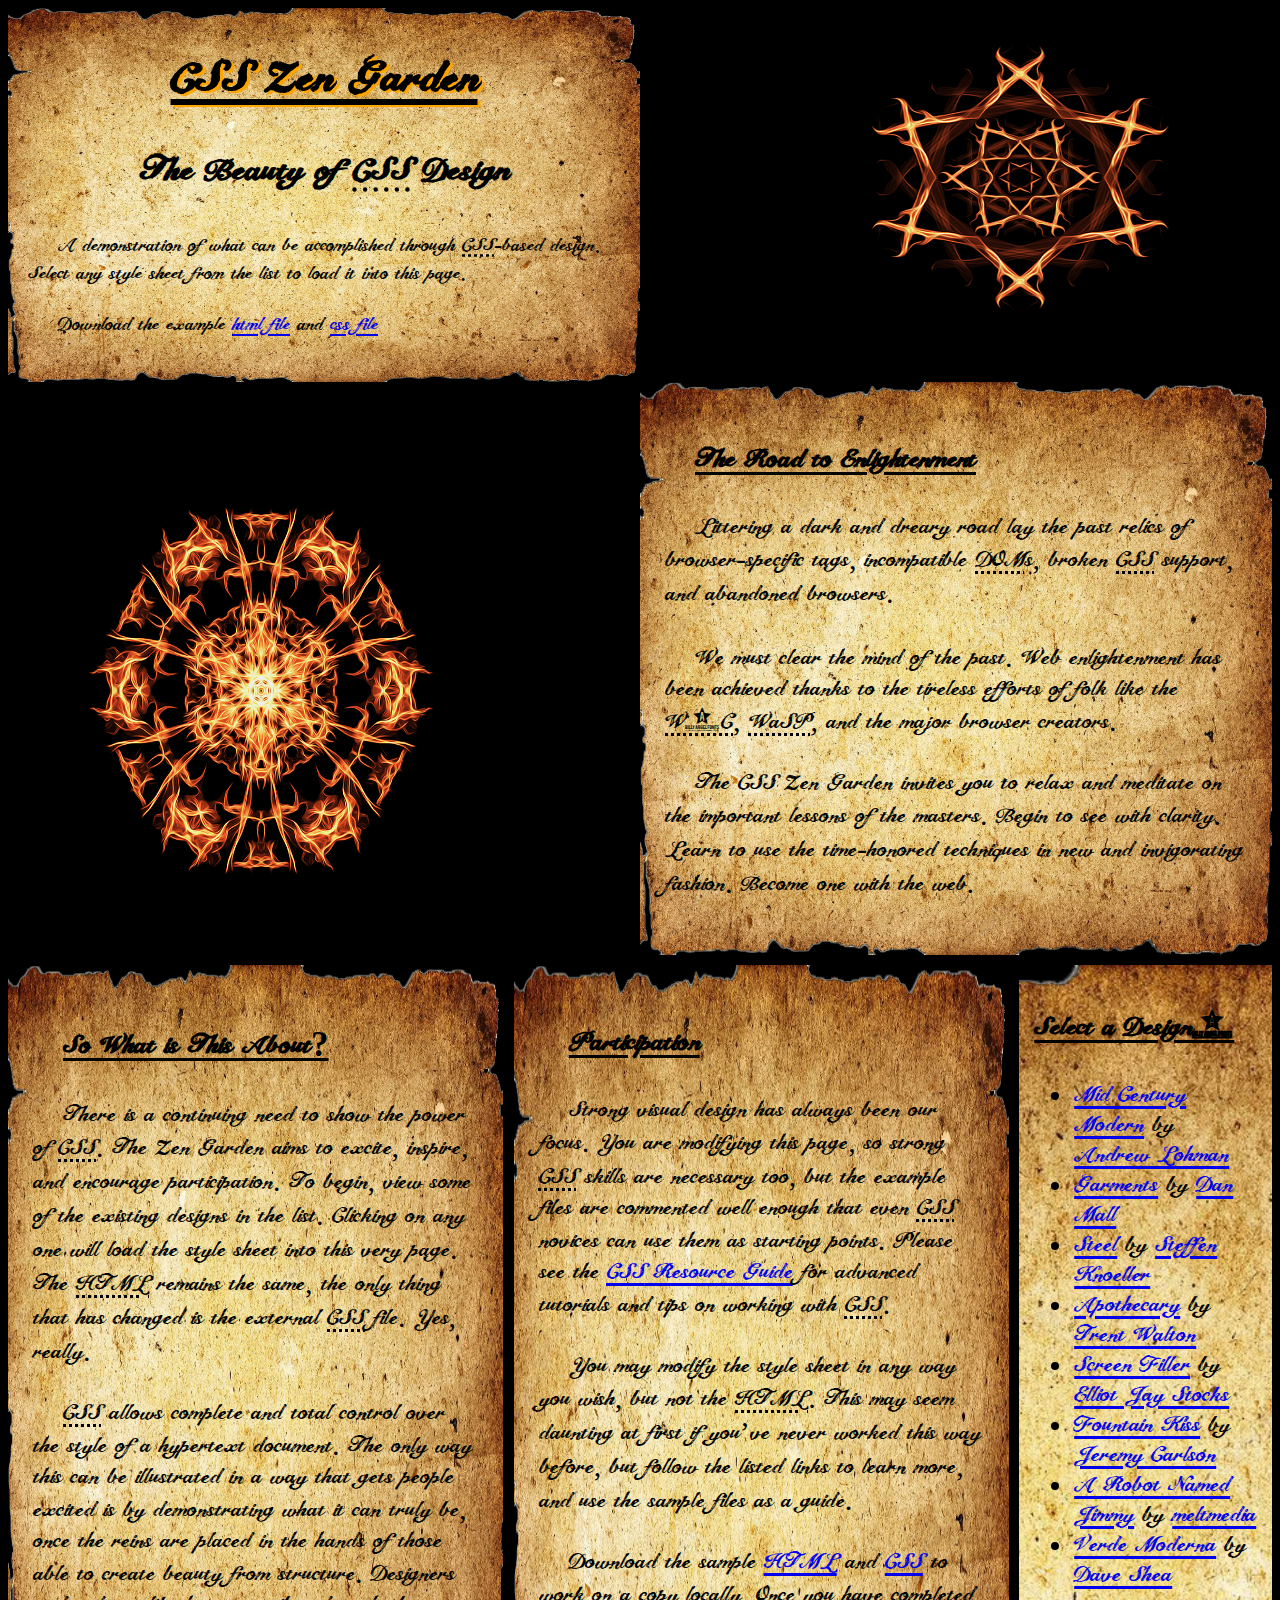
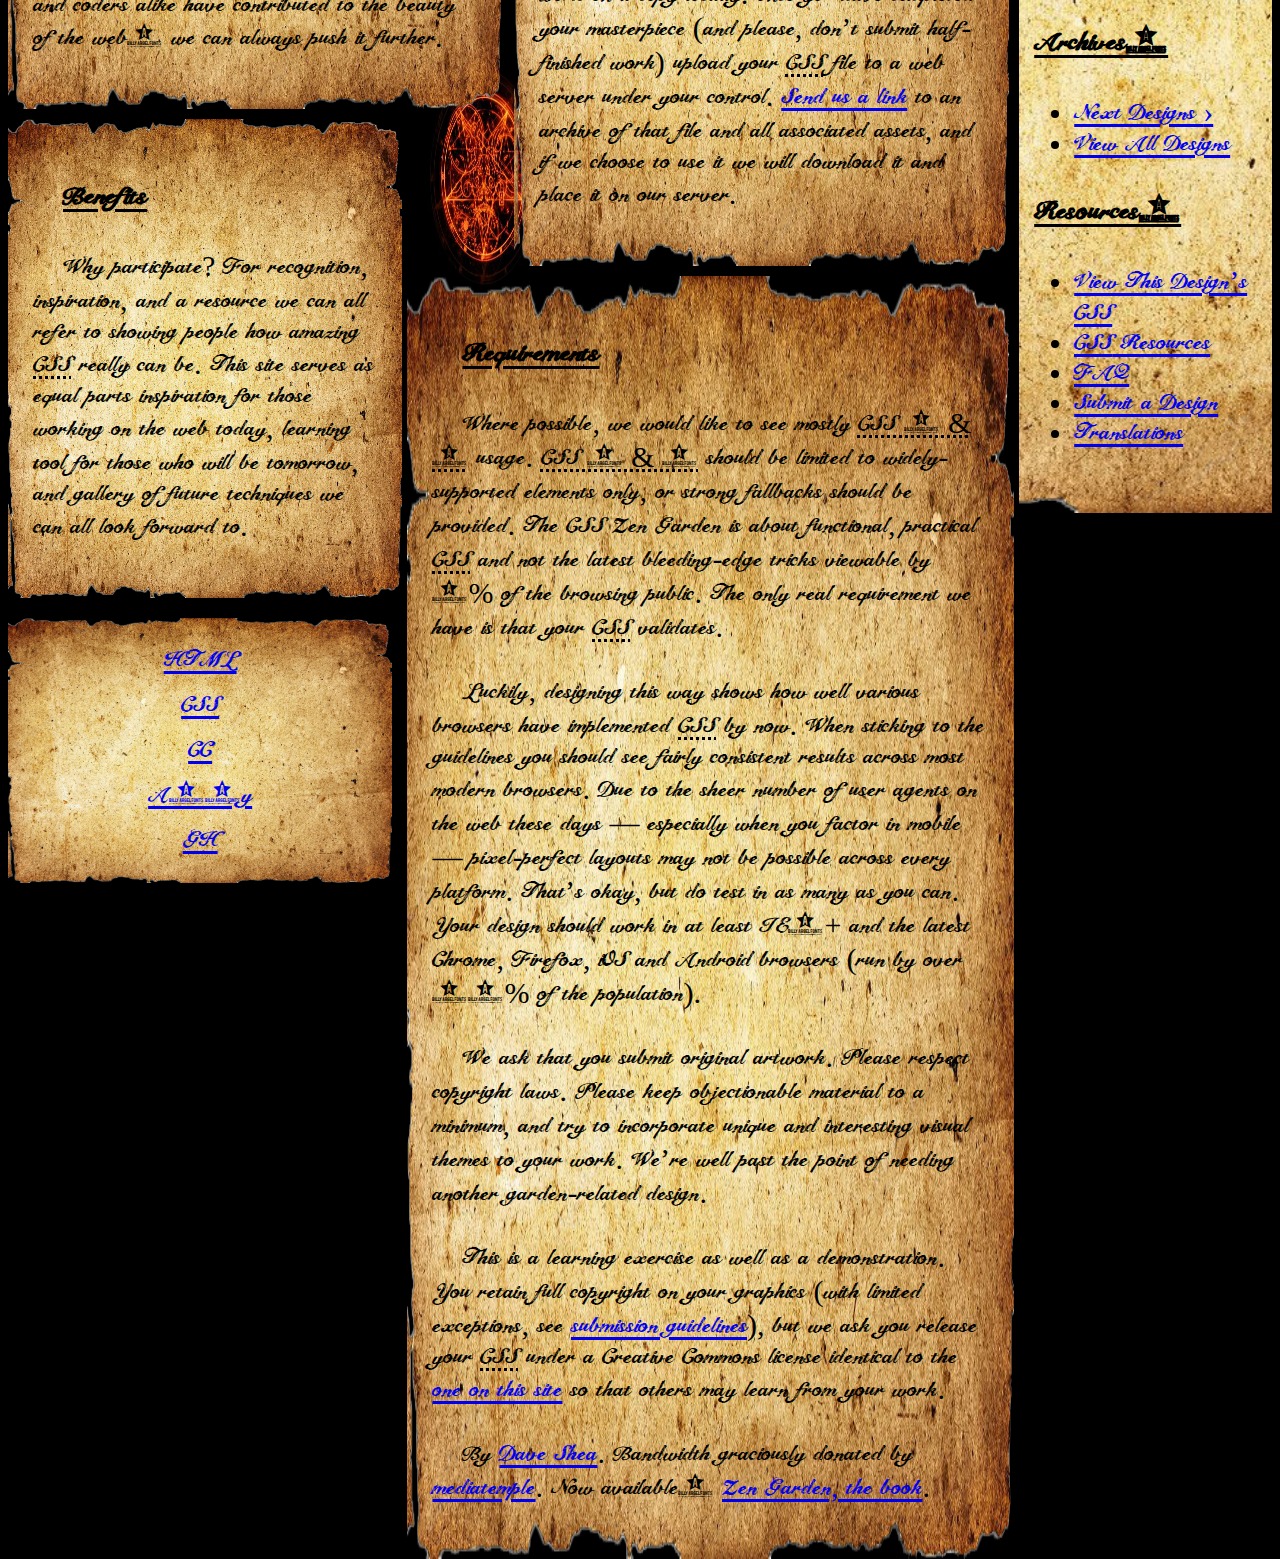
<file: lab01/index.html>
<!DOCTYPE html>
<html lang="en">
<head>
	<meta charset="utf-8">
	<title>CSS Zen Garden: The Beauty of CSS Design</title>

	<link rel="stylesheet" media="screen" href="style.css?v=8may2013">
	<link rel="alternate" type="application/rss+xml" title="RSS" href="http://www.csszengarden.com/zengarden.xml">

	<meta name="viewport" content="width=device-width, initial-scale=1.0">
	<meta name="author" content="Dave Shea">
	<meta name="description" content="A demonstration of what can be accomplished visually through CSS-based design.">
	<meta name="robots" content="all">


	<!--[if lt IE 9]>
	<script src="script/html5shiv.js"></script>
	<![endif]-->
</head>

<!--



	View source is a feature, not a bug. Thanks for your curiosity and
	interest in participating!

	Here are the submission guidelines for the new and improved csszengarden.com:

	- CSS3? Of course! Prefix for ALL browsers where necessary.
	- go responsive; test your layout at multiple screen sizes.
	- your browser testing baseline: IE9+, recent Chrome/Firefox/Safari, and iOS/Android
	- Graceful degradation is acceptable, and in fact highly encouraged.
	- use classes for styling. Don't use ids.
	- web fonts are cool, just make sure you have a license to share the files. Hosted 
	  services that are applied via the CSS file (ie. Google Fonts) will work fine, but
	  most that require custom HTML won't. TypeKit is supported, see the readme on this
	  page for usage instructions: https://github.com/mezzoblue/csszengarden.com/

	And a few tips on building your CSS file:

	- use :first-child, :last-child and :nth-child to get at non-classed elements
	- use ::before and ::after to create pseudo-elements for extra styling
	- use multiple background images to apply as many as you need to any element
	- use the Kellum Method for image replacement, if still needed. http://goo.gl/GXxdI
	- don't rely on the extra divs at the bottom. Use ::before and ::after instead.

		
-->

<body id="css-zen-garden">
<div class="page-wrapper">

	<section class="intro" id="zen-intro">
		<header role="banner">
			<h1>CSS Zen Garden</h1>
			<h2>The Beauty of <abbr title="Cascading Style Sheets">CSS</abbr> Design</h2>
		</header>

		<div class="summary" id="zen-summary" role="article">
			<p>A demonstration of what can be accomplished through <abbr title="Cascading Style Sheets">CSS</abbr>-based design. Select any style sheet from the list to load it into this page.</p>
			<p>Download the example <a href="/examples/index" title="This page's source HTML code, not to be modified.">html file</a> and <a href="/examples/style.css" title="This page's sample CSS, the file you may modify.">css file</a></p>
		</div>

		<div class="preamble" id="zen-preamble" role="article">
			<h3>The Road to Enlightenment</h3>
			<p>Littering a dark and dreary road lay the past relics of browser-specific tags, incompatible <abbr title="Document Object Model">DOM</abbr>s, broken <abbr title="Cascading Style Sheets">CSS</abbr> support, and abandoned browsers.</p>
			<p>We must clear the mind of the past. Web enlightenment has been achieved thanks to the tireless efforts of folk like the <abbr title="World Wide Web Consortium">W3C</abbr>, <abbr title="Web Standards Project">WaSP</abbr>, and the major browser creators.</p>
			<p>The CSS Zen Garden invites you to relax and meditate on the important lessons of the masters. Begin to see with clarity. Learn to use the time-honored techniques in new and invigorating fashion. Become one with the web.</p>
		</div>
	</section>

	<div class="main supporting" id="zen-supporting" role="main">
		<div class="explanation" id="zen-explanation" role="article">
			<h3>So What is This About?</h3>
			<p>There is a continuing need to show the power of <abbr title="Cascading Style Sheets">CSS</abbr>. The Zen Garden aims to excite, inspire, and encourage participation. To begin, view some of the existing designs in the list. Clicking on any one will load the style sheet into this very page. The <abbr title="HyperText Markup Language">HTML</abbr> remains the same, the only thing that has changed is the external <abbr title="Cascading Style Sheets">CSS</abbr> file. Yes, really.</p>
			<p><abbr title="Cascading Style Sheets">CSS</abbr> allows complete and total control over the style of a hypertext document. The only way this can be illustrated in a way that gets people excited is by demonstrating what it can truly be, once the reins are placed in the hands of those able to create beauty from structure. Designers and coders alike have contributed to the beauty of the web; we can always push it further.</p>
		</div>

		<div class="participation" id="zen-participation" role="article">
			<h3>Participation</h3>
			<p>Strong visual design has always been our focus. You are modifying this page, so strong <abbr title="Cascading Style Sheets">CSS</abbr> skills are necessary too, but the example files are commented well enough that even <abbr title="Cascading Style Sheets">CSS</abbr> novices can use them as starting points. Please see the <a href="http://www.mezzoblue.com/zengarden/resources/" title="A listing of CSS-related resources"><abbr title="Cascading Style Sheets">CSS</abbr> Resource Guide</a> for advanced tutorials and tips on working with <abbr title="Cascading Style Sheets">CSS</abbr>.</p>
			<p>You may modify the style sheet in any way you wish, but not the <abbr title="HyperText Markup Language">HTML</abbr>. This may seem daunting at first if you&#8217;ve never worked this way before, but follow the listed links to learn more, and use the sample files as a guide.</p>
			<p>Download the sample <a href="/examples/index" title="This page's source HTML code, not to be modified.">HTML</a> and <a href="/examples/style.css" title="This page's sample CSS, the file you may modify.">CSS</a> to work on a copy locally. Once you have completed your masterpiece (and please, don&#8217;t submit half-finished work) upload your <abbr title="Cascading Style Sheets">CSS</abbr> file to a web server under your control. <a href="http://www.mezzoblue.com/zengarden/submit/" title="Use the contact form to send us your CSS file">Send us a link</a> to an archive of that file and all associated assets, and if we choose to use it we will download it and place it on our server.</p>
		</div>

		<div class="benefits" id="zen-benefits" role="article">
			<h3>Benefits</h3>
			<p>Why participate? For recognition, inspiration, and a resource we can all refer to showing people how amazing <abbr title="Cascading Style Sheets">CSS</abbr> really can be. This site serves as equal parts inspiration for those working on the web today, learning tool for those who will be tomorrow, and gallery of future techniques we can all look forward to.</p>
		</div>

		<div class="requirements" id="zen-requirements" role="article">
			<h3>Requirements</h3>
			<p>Where possible, we would like to see mostly <abbr title="Cascading Style Sheets, levels 1 and 2">CSS 1 &amp; 2</abbr> usage. <abbr title="Cascading Style Sheets, levels 3 and 4">CSS 3 &amp; 4</abbr> should be limited to widely-supported elements only, or strong fallbacks should be provided. The CSS Zen Garden is about functional, practical <abbr title="Cascading Style Sheets">CSS</abbr> and not the latest bleeding-edge tricks viewable by 2% of the browsing public. The only real requirement we have is that your <abbr title="Cascading Style Sheets">CSS</abbr> validates.</p>
			<p>Luckily, designing this way shows how well various browsers have implemented <abbr title="Cascading Style Sheets">CSS</abbr> by now. When sticking to the guidelines you should see fairly consistent results across most modern browsers. Due to the sheer number of user agents on the web these days &#8212; especially when you factor in mobile &#8212; pixel-perfect layouts may not be possible across every platform. That&#8217;s okay, but do test in as many as you can. Your design should work in at least IE9+ and the latest Chrome, Firefox, iOS and Android browsers (run by over 90% of the population).</p>
			<p>We ask that you submit original artwork. Please respect copyright laws. Please keep objectionable material to a minimum, and try to incorporate unique and interesting visual themes to your work. We&#8217;re well past the point of needing another garden-related design.</p>
			<p>This is a learning exercise as well as a demonstration. You retain full copyright on your graphics (with limited exceptions, see <a href="http://www.mezzoblue.com/zengarden/submit/guidelines/">submission guidelines</a>), but we ask you release your <abbr title="Cascading Style Sheets">CSS</abbr> under a Creative Commons license identical to the <a href="http://creativecommons.org/licenses/by-nc-sa/3.0/" title="View the Zen Garden's license information.">one on this site</a> so that others may learn from your work.</p>
			<p role="contentinfo">By <a href="http://www.mezzoblue.com/">Dave Shea</a>. Bandwidth graciously donated by <a href="http://www.mediatemple.net/">mediatemple</a>. Now available: <a href="http://www.amazon.com/exec/obidos/ASIN/0321303474/mezzoblue-20/">Zen Garden, the book</a>.</p>
		</div>

		<footer>
			<a href="http://validator.w3.org/check/referer" title="Check the validity of this site&#8217;s HTML" class="zen-validate-html">HTML</a>
			<a href="http://jigsaw.w3.org/css-validator/check/referer" title="Check the validity of this site&#8217;s CSS" class="zen-validate-css">CSS</a>
			<a href="http://creativecommons.org/licenses/by-nc-sa/3.0/" title="View the Creative Commons license of this site: Attribution-NonCommercial-ShareAlike." class="zen-license">CC</a>
			<a href="http://mezzoblue.com/zengarden/faq/#aaa" title="Read about the accessibility of this site" class="zen-accessibility">A11y</a>
			<a href="https://github.com/mezzoblue/csszengarden.com" title="Fork this site on Github" class="zen-github">GH</a>
		</footer>

	</div>


	<aside class="sidebar" role="complementary">
		<div class="wrapper">

			<div class="design-selection" id="design-selection">
				<h3 class="select">Select a Design:</h3>
				<nav role="navigation">
					<ul>
					<li>
						<a href="/221/" class="design-name">Mid Century Modern</a> by						<a href="http://andrewlohman.com/" class="designer-name">Andrew Lohman</a>
					</li>					<li>
						<a href="/220/" class="design-name">Garments</a> by						<a href="http://danielmall.com/" class="designer-name">Dan Mall</a>
					</li>					<li>
						<a href="/219/" class="design-name">Steel</a> by						<a href="http://steffen-knoeller.de" class="designer-name">Steffen Knoeller</a>
					</li>					<li>
						<a href="/218/" class="design-name">Apothecary</a> by						<a href="http://trentwalton.com" class="designer-name">Trent Walton</a>
					</li>					<li>
						<a href="/217/" class="design-name">Screen Filler</a> by						<a href="http://elliotjaystocks.com/" class="designer-name">Elliot Jay Stocks</a>
					</li>					<li>
						<a href="/216/" class="design-name">Fountain Kiss</a> by						<a href="http://jeremycarlson.com" class="designer-name">Jeremy Carlson</a>
					</li>					<li>
						<a href="/215/" class="design-name">A Robot Named Jimmy</a> by						<a href="http://meltmedia.com/" class="designer-name">meltmedia</a>
					</li>					<li>
						<a href="/214/" class="design-name">Verde Moderna</a> by						<a href="http://www.mezzoblue.com/" class="designer-name">Dave Shea</a>
					</li>					</ul>
				</nav>
			</div>

			<div class="design-archives" id="design-archives">
				<h3 class="archives">Archives:</h3>
				<nav role="navigation">
					<ul>
						<li class="next">
							<a href="/214/page1">
								Next Designs <span class="indicator">&rsaquo;</span>
							</a>
						</li>
						<li class="viewall">
							<a href="http://www.mezzoblue.com/zengarden/alldesigns/" title="View every submission to the Zen Garden.">
								View All Designs							</a>
						</li>
					</ul>
				</nav>
			</div>

			<div class="zen-resources" id="zen-resources">
				<h3 class="resources">Resources:</h3>
				<ul>
					<li class="view-css">
						<a href="style.css" title="View the source CSS file of the currently-viewed design.">
							View This Design&#8217;s <abbr title="Cascading Style Sheets">CSS</abbr>						</a>
					</li>
					<li class="css-resources">
						<a href="http://www.mezzoblue.com/zengarden/resources/" title="Links to great sites with information on using CSS.">
							<abbr title="Cascading Style Sheets">CSS</abbr> Resources						</a>
					</li>
					<li class="zen-faq">
						<a href="http://www.mezzoblue.com/zengarden/faq/" title="A list of Frequently Asked Questions about the Zen Garden.">
							<abbr title="Frequently Asked Questions">FAQ</abbr>						</a>
					</li>
					<li class="zen-submit">
						<a href="http://www.mezzoblue.com/zengarden/submit/" title="Send in your own CSS file.">
							Submit a Design						</a>
					</li>
					<li class="zen-translations">
						<a href="http://www.mezzoblue.com/zengarden/translations/" title="View translated versions of this page.">
							Translations						</a>
					</li>
				</ul>
			</div>
		</div>
	</aside>


</div>

<!--

	These superfluous divs/spans were originally provided as catch-alls to add extra imagery.
	These days we have full ::before and ::after support, favour using those instead.
	These only remain for historical design compatibility. They might go away one day.
		
-->
<div class="extra1" role="presentation"></div><div class="extra2" role="presentation"></div><div class="extra3" role="presentation"></div>
<div class="extra4" role="presentation"></div><div class="extra5" role="presentation"></div><div class="extra6" role="presentation"></div>

</body>
</html>
</file>
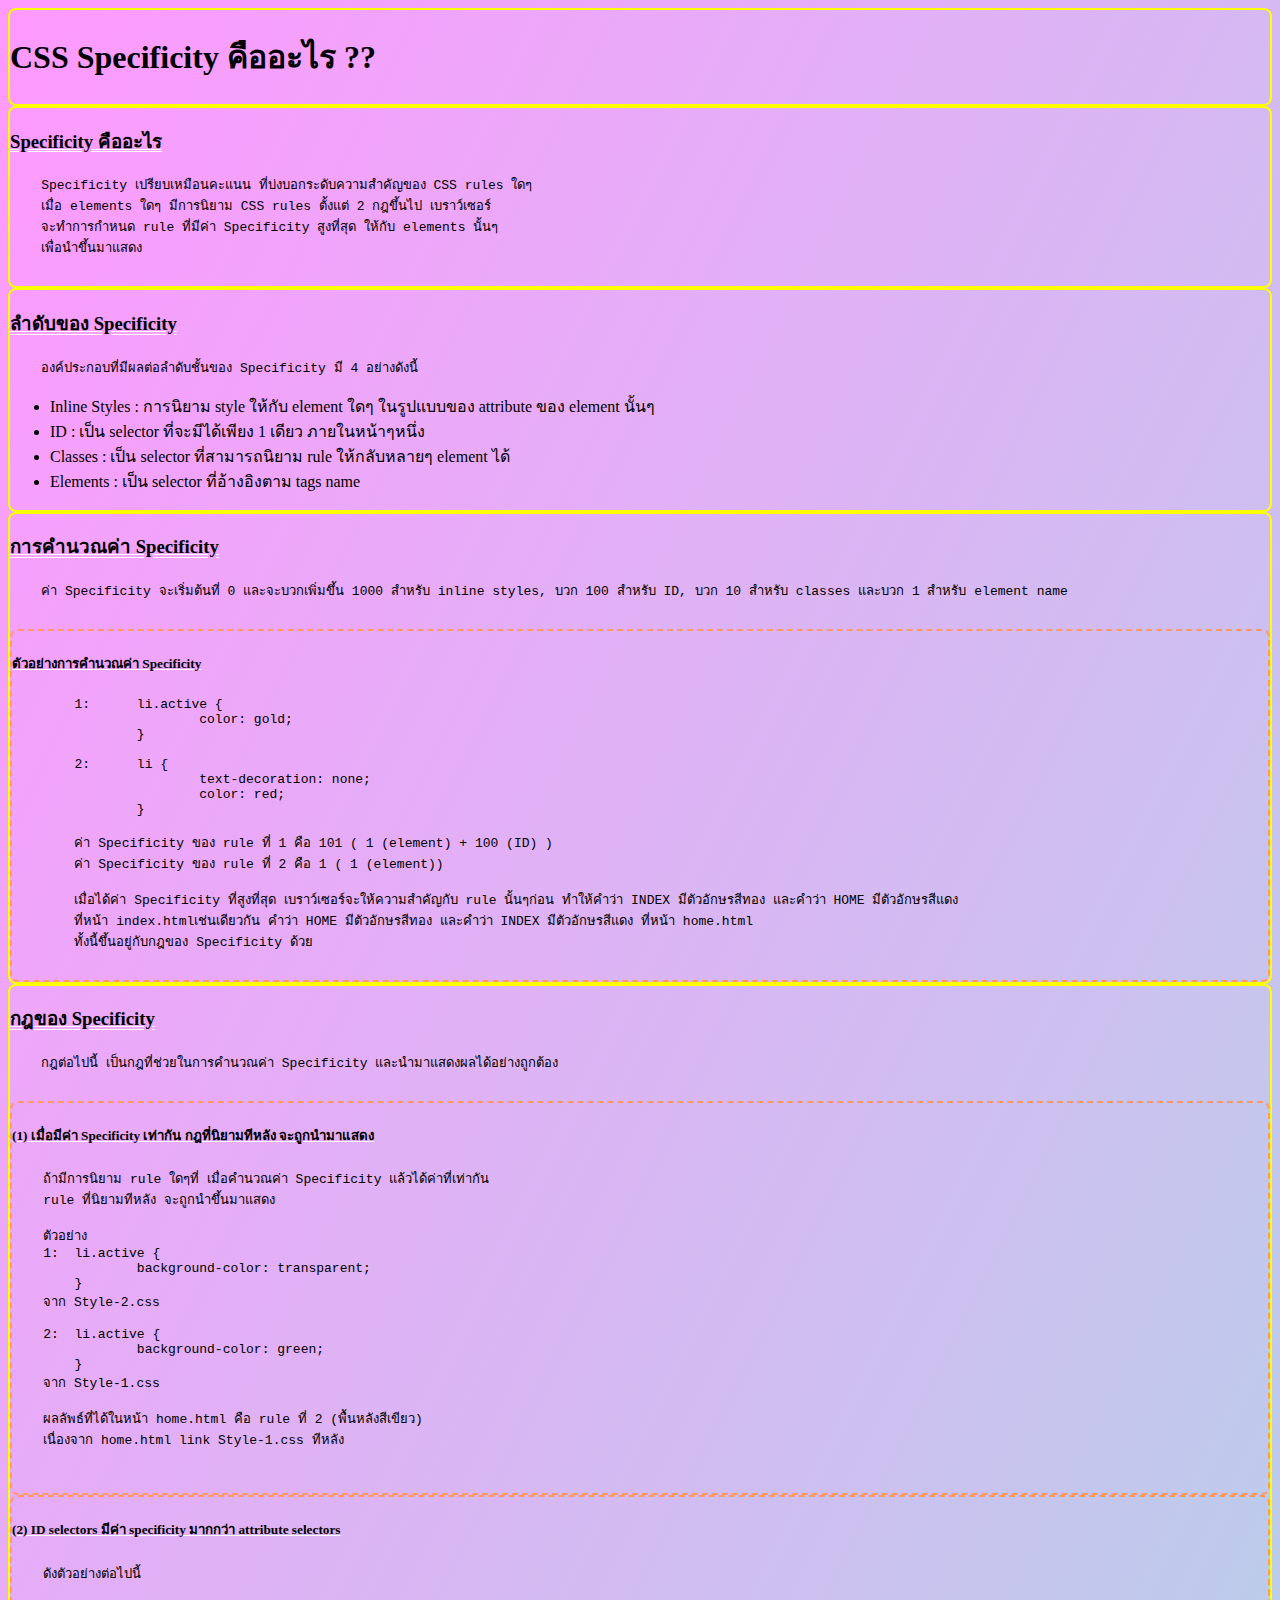
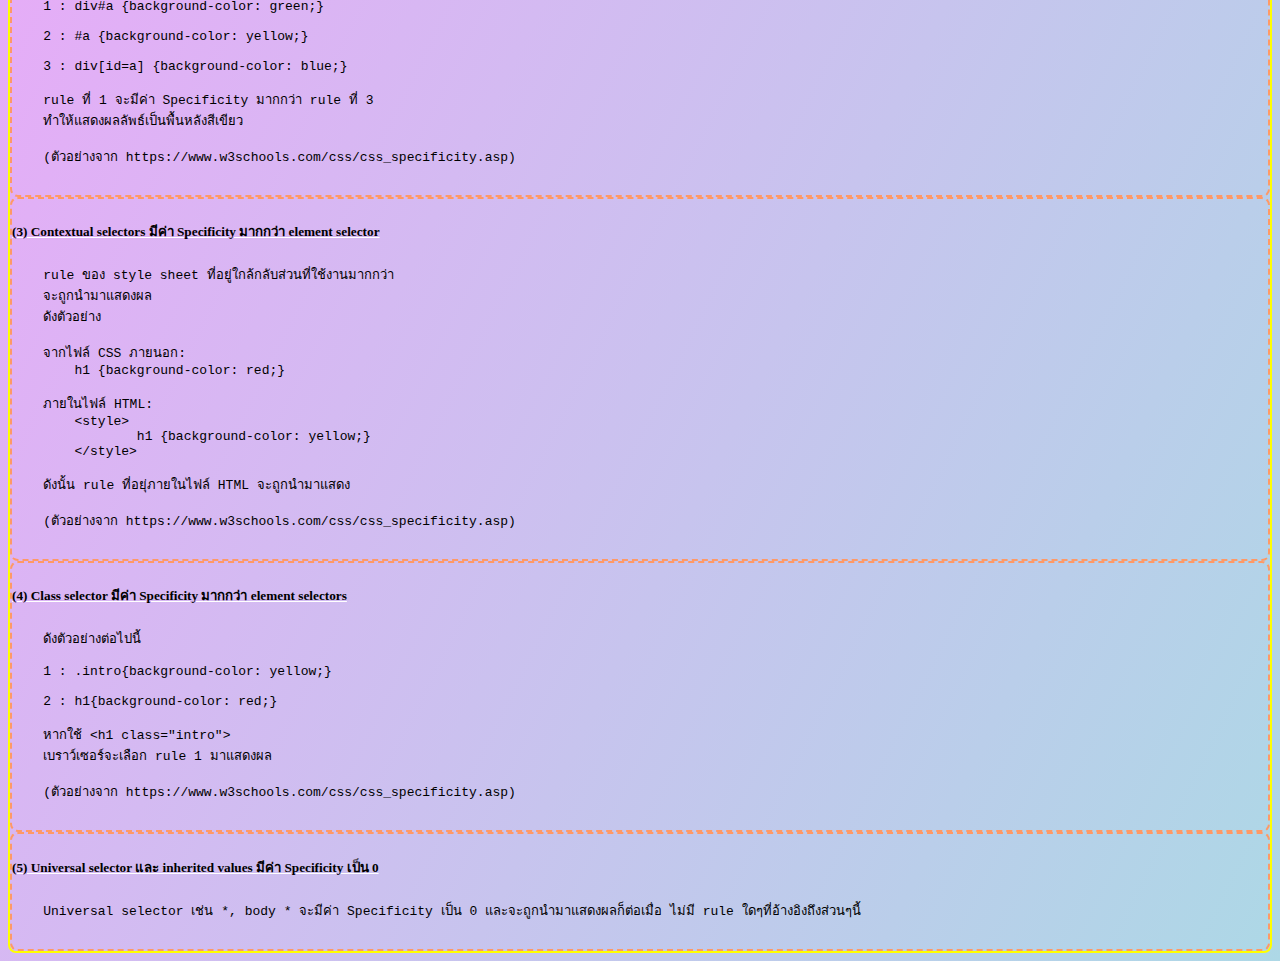
<file: lab02/index.html>
<!DOCTYPE html>
<html>
<head>
	<meta charset="utf-8">
	<title>CSS Specificity</title>
	<link rel="stylesheet" href="https://stackpath.bootstrapcdn.com/bootstrap/4.2.1/css/bootstrap.min.css" integrity="sha384-GJzZqFGwb1QTTN6wy59ffF1BuGJpLSa9DkKMp0DgiMDm4iYMj70gZWKYbI706tWS" crossorigin="anonymous">
	<link rel="stylesheet" type="text/css" href="Style.css">
</head>
<body>
	<div class="container">
		<div class="round-border">
			<h1>CSS Specificity คืออะไร ??</h1>
		</div>
	</div>

	<div class="container">
		<div class="row no-gutters" >
    		<div class="col-6 round-border">
    			<h3>Specificity คืออะไร</h3>
    			<pre>
    Specificity เปรียบเหมือนคะแนน ที่บ่งบอกระดับความสำคัญของ CSS rules ใดๆ
    เมื่อ elements ใดๆ มีการนิยาม CSS rules ตั้งแต่ 2 กฎขึ้นไป เบราว์เซอร์
    จะทำการกำหนด rule ที่มีค่า Specificity สูงที่สุด ให้กับ elements นั้นๆ
    เพื่อนำขึ้นมาแสดง
    			</pre>
   			</div>
    		<div class="col-6 round-border">
      			<h3>ลำดับของ Specificity</h3>
      			<pre>
    องค์ประกอบที่มีผลต่อลำดับชั้นของ Specificity มี 4 อย่างดังนี้</pre>
      			<ul>
      				<li>
      					Inline Styles : การนิยาม style ให้กับ element ใดๆ ในรูปแบบของ attribute ของ element นั้นๆ
      				</li>
      				<li>
      					ID : เป็น selector ที่จะมีได้เพียง 1 เดียว ภายในหน้าๆหนึ่ง
      				</li>
      				<li>
      					Classes : เป็น selector ที่สามารถนิยาม rule ให้กลับหลายๆ element ได้
      				</li>
      				<li>
      					Elements : เป็น selector ที่อ้างอิงตาม tags name
      				</li>

      			</ul>
    		</div>
    		<div class="col-12 round-border">
    			<h3>การคำนวณค่า Specificity</h3>
    			<pre>
    ค่า Specificity จะเริ่มต้นที่ 0 และจะบวกเพิ่มขึ้น 1000 สำหรับ inline styles, บวก 100 สำหรับ ID, บวก 10 สำหรับ classes และบวก 1 สำหรับ element name
    			</pre>
    			<div class="col-12 dash-border">
    				<h5>ตัวอย่างการคำนวณค่า Specificity</h5>
    				<pre>
    	1:	li.active {
    			color: gold;
    		}

    	2:	li {
    			text-decoration: none;
    			color: red;
    		}

    	ค่า Specificity ของ rule ที่ 1 คือ 101 ( 1 (element) + 100 (ID) )
    	ค่า Specificity ของ rule ที่ 2 คือ 1 ( 1 (element))

    	เมื่อได้ค่า Specificity ที่สูงที่สุด เบราว์เซอร์จะให้ความสำคัญกับ rule นั้นๆก่อน ทำให้คำว่า INDEX มีตัวอักษรสีทอง และคำว่า HOME มีตัวอักษรสีแดง
    	ที่หน้า index.htmlเช่นเดียวกัน คำว่า HOME มีตัวอักษรสีทอง และคำว่า INDEX มีตัวอักษรสีแดง ที่หน้า home.html
    	ทั้งนี้ขึ้นอยู่กับกฎของ Specificity ด้วย
    				</pre>
    			</div>
    		</div>
    		<div class="col-12 round-border">
    			<h3>กฎของ Specificity</h3>
    			<pre>
    กฎต่อไปนี้ เป็นกฎที่ช่วยในการคำนวณค่า Specificity และนำมาแสดงผลได้อย่างถูกต้อง	
    			</pre>
    			<div class="row no-gutters">
    				<div class="col-6 dash-border">
    					<h5>(1) เมื่อมีค่า Specificity เท่ากัน กฎที่นิยามทีหลัง จะถูกนำมาแสดง</h5>
    					<pre>
    ถ้ามีการนิยาม rule ใดๆที่ เมื่อคำนวณค่า Specificity แล้วได้ค่าที่เท่ากัน
    rule ที่นิยามทีหลัง จะถูกนำขึ้นมาแสดง

    ตัวอย่าง
    1:	li.active {
    		background-color: transparent;
    	}
    จาก Style-2.css

    2:	li.active {
    		background-color: green;
    	}
    จาก Style-1.css

    ผลลัพธ์ที่ได้ในหน้า home.html คือ rule ที่ 2 (พื้นหลังสีเขียว)
    เนื่องจาก home.html link Style-1.css ทีหลัง

    					</pre>
    				</div>
    				<div class="col-6 dash-border">
    					<h5>(2) ID selectors มีค่า specificity มากกว่า attribute selectors</h5>
    					<pre>
    ดังตัวอย่างต่อไปนี้

    1 :	div#a {background-color: green;}

    2 : #a {background-color: yellow;}

    3 : div[id=a] {background-color: blue;}

    rule ที่ 1 จะมีค่า Specificity มากกว่า rule ที่ 3
    ทำให้แสดงผลลัพธ์เป็นพื้นหลังสีเขียว

    (ตัวอย่างจาก https://www.w3schools.com/css/css_specificity.asp)
    					</pre>
    				</div>
    				<div class="col-6 dash-border">
    					<h5>(3) Contextual selectors มีค่า Specificity มากกว่า element selector</h5>
    					<pre>
    rule ของ style sheet ที่อยู่ใกล้กลับส่วนที่ใช้งานมากกว่า
    จะถูกนำมาแสดงผล
    ดังตัวอย่าง

    จากไฟล์ CSS ภายนอก:
    	h1 {background-color: red;}

    ภายในไฟล์ HTML:
    	&lt;style&gt;
    		h1 {background-color: yellow;}
    	&lt;/style&gt;

    ดังนั้น rule ที่อยุ่ภายในไฟล์ HTML จะถูกนำมาแสดง

    (ตัวอย่างจาก https://www.w3schools.com/css/css_specificity.asp)
    					</pre>
    				</div>
    				<div class="col-6 dash-border">
    					<h5>(4) Class selector มีค่า Specificity มากกว่า element selectors</h5>
    					<pre>
    ดังตัวอย่างต่อไปนี้

    1 : .intro{background-color: yellow;}

    2 : h1{background-color: red;}

    หากใช้ &lt;h1 class="intro"&gt;
    เบราว์เซอร์จะเลือก rule 1 มาแสดงผล

    (ตัวอย่างจาก https://www.w3schools.com/css/css_specificity.asp)
    					</pre>
    				</div>
    				<div class="col-12 dash-border">
    					<h5>(5) Universal selector และ inherited values มีค่า Specificity เป็น 0 </h5>
    					<pre>
    Universal selector เช่น *, body * จะมีค่า Specificity เป็น 0 และจะถูกนำมาแสดงผลก็ต่อเมื่อ ไม่มี rule ใดๆที่อ้างอิงถึงส่วนๆนี้
    					</pre>
    				</div>
    			</div>
    		</div>
  		</div>
	</div>
</body>
</html>
</file>
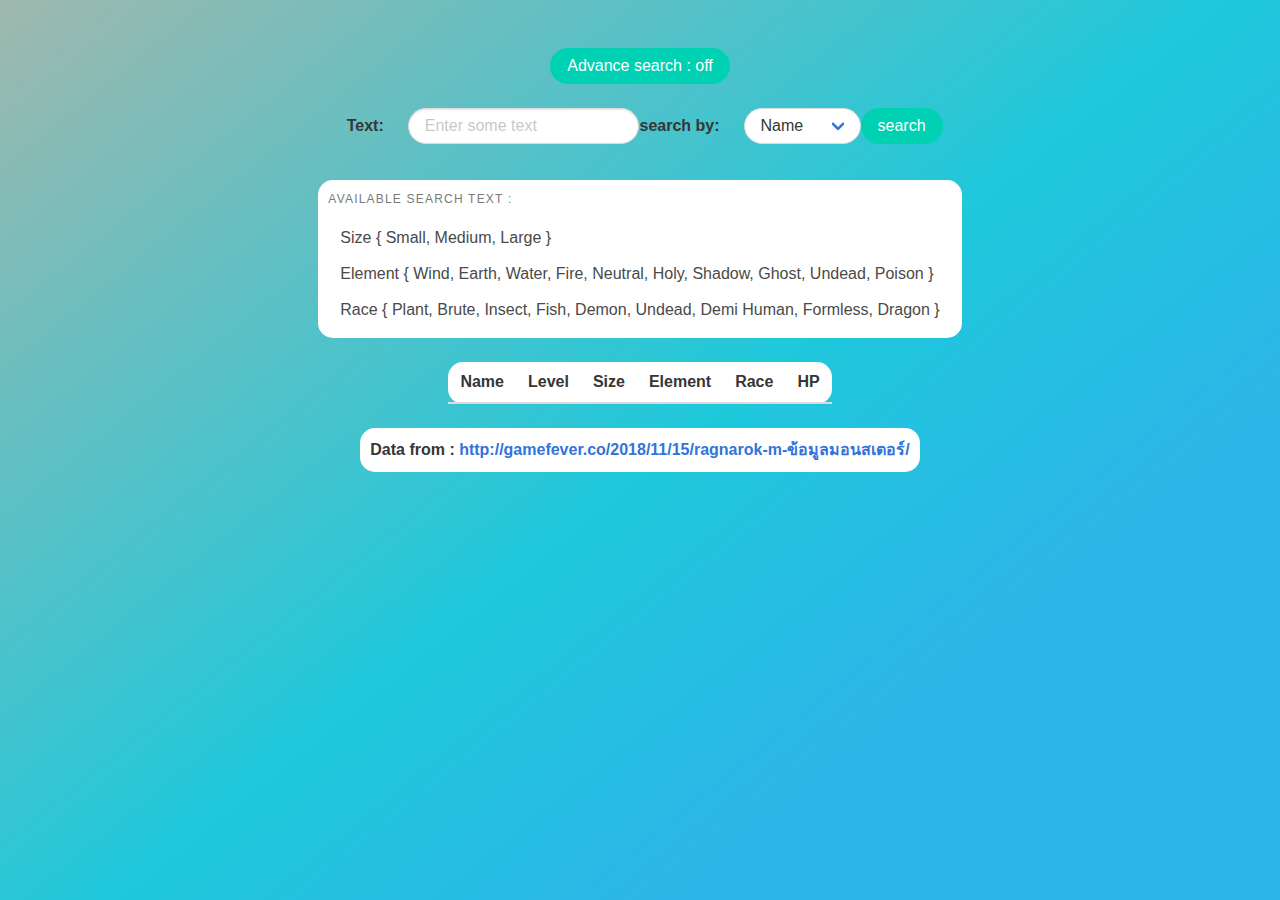
<file: lab03/index.html>
<!DOCTYPE html>
<html lang="en">
<head>
    <meta charset="UTF-8">
    <meta name="viewport" content="width=device-width, initial-scale=1.0">
    <meta http-equiv="X-UA-Compatible" content="ie=edge">
    <title>ROM monster data</title>
    <link rel="stylesheet" href="bulma-0.7.2/css/bulma.min.css">
    <link rel="stylesheet" href="style.css">
</head>
<body>
    <section class="section hero is-fullheight">
        <div class="container">
            <div class="level">
                <div class="level-item">
                    <div class="field is-horizontal">
                        <div class="field-body">
                            <div class="control">
                                <button id="show-advance-search-btn" class="button is-primary is-rounded">
                                    Advance search : off
                                </button>
                            </div>
                        </div>
                    </div> 
                </div>
            </div>

            <div class="level">
                <div class="level-item" id="standard">
                    <div class="field is-horizontal">
                        <div class="field is-horizontal">
                            <div class="field-label is-normal">
                                <label class="label" for="input-text">Text: </label>
                            </div>
                            <div class="field-body">
                                <div class="field">
                                <p class="control">
                                    <input  class="input is-rounded" 
                                            type="text" id="input-text"
                                            placeholder="Enter some text">
                                </p>
                                </div>
                            </div>
                        </div>

                        <div class="field is-horizontal">
                            <div class="field-label is-normal">
                                <label class="label" for="input-text">search by: </label>      
                            </div>
                            <div class="control ">
                                <div class="select is-rounded">
                                    <select id="select">
                                        <option>Name</option>
                                        <option>Size</option>
                                        <option>Element</option>
                                        <option>Race</option>
                                        <option>Boss</option>
                                    </select>
                                </div>
                            </div>
                        </div>

                        <div class="field is-horizontal">
                            <div class="control">
                                <button id="search-btn" class="button is-primary is-rounded">
                                    search
                                </button>
                            </div>                   
                        </div>
                    </div>
                </div>

                <div class="level-item" id="advance">
                    <div class="field is-horizontal">
                        <div class="field-label is-normal">
                            <label class="label" for="input-text">Name: </label>
                        </div>

                        <div class="field is-horizontal">
                            <p class="control">
                                <input  class="input is-rounded" 
                                        type="text" id="input-text-advance"
                                        placeholder="Enter some text">
                            </p>
                        </div>

                        <div class="field is-horizontal">
                            <div class="field-label is-normal">
                                <label class="label" for="input-text">Size: </label>      
                            </div>
                            <div class="control ">
                                <div class="select is-rounded">
                                    <select id="advance-size">
                                        <option>All</option>
                                        <option>Small</option>
                                        <option>Medium</option>
                                        <option>Large</option>
                                    </select>
                                </div>
                            </div>
                        </div>

                        <div class="field is-horizontal">
                            <div class="field-label is-normal">
                                <label class="label" for="input-text">Element: </label>      
                            </div>
                            <div class="control ">
                                <div class="select is-rounded">
                                    <select id="advance-element">
                                        <option>All</option>
                                        <option>Wind</option>
                                        <option>Earth</option>
                                        <option>Water</option>
                                        <option>Fire</option>
                                        <option>Neutral</option>
                                        <option>Holy</option>
                                        <option>Shadow</option>
                                        <option>Ghost</option>
                                        <option>Undead</option>
                                        <option>Poison</option>
                                    </select>
                                </div>
                            </div>
                        </div>

                        <div class="field is-horizontal">
                            <div class="field-label is-normal">
                                <label class="label" for="input-text">Race: </label>      
                            </div>
                            <div class="control ">
                                <div class="select is-rounded">
                                    <select id="advance-race">
                                        <option>All</option>
                                        <option>Plant</option>
                                        <option>Brute</option>
                                        <option>Insect</option>
                                        <option>Fish</option>
                                        <option>Demon</option>
                                        <option>Undead</option>
                                        <option>Demi Human</option>
                                        <option>Formless</option>
                                        <option>Dragon</option>
                                    </select>
                                </div>
                            </div>
                        </div>

                        <div class="field is-horizontal">
                            <div class="control">
                                <button id="advance-search-btn" class="button is-primary is-rounded">
                                    Advance Search
                                </button>
                            </div>
                        </div>
                    </div>
                </div>
            </div>

            <div class="level" id="search-intro">
                <div class="level-item">
                    <div class="field is-horizontal">
                        <div class="field-body">
                            <aside class="menu">
                                <p class="menu-label">
                                    Available search text :
                                </p>
                                <ul class="menu-list">
                                    <li><a>Size { Small, Medium, Large }</a></li>
                                    <li><a>Element { Wind, Earth, Water, Fire, Neutral, Holy, Shadow, Ghost, Undead, Poison }</a></li>
                                    <li><a>Race { Plant, Brute, Insect, Fish, Demon, Undead, Demi Human, Formless, Dragon }</a></li>
                                </ul>
                            </aside>
                        </div>
                    </div>
                </div>
            </div>

            <div class="level">
                <div class="level-item">
                    <table class="table">
                        <thead>
                            <tr> 
                                <th>Name</th>
                                <th>Level</th>
                                <th>Size</abbr></th>
                                <th>Element</abbr></th>
                                <th>Race</abbr></th>
                                <th>HP</abbr></th>
                            </tr>
                        </thead>
                        <tbody id="table-body">
                            
                        </tbody>
                    </table>
                </div>
            </div>

            <div class="level">
                <div class="level-item">
                    <div class="field is-horizontal">
                        <div class="field-body">
                            <label class="label" id="referance">
                                Data from : <a target="_blank" href="http://gamefever.co/2018/11/15/ragnarok-m-ข้อมูลมอนสเตอร์/">http://gamefever.co/2018/11/15/ragnarok-m-ข้อมูลมอนสเตอร์/</a>
                            </label>
                        </div>
                    </div>
                </div>
            </div>
        </div>
    </section>
    <script src="jquery-3.3.1.min.js"></script>
    <script src="myscript.js"></script>
</body>
</html>
</file>
<file: lab01/style.css>
@font-face{
   font-family: Font; 
   src: url(Font.otf);

}
*{
	box-sizing: border-box;
}
body {
	background-color: black;
 	font-family: Font;
 	font-size: 30px;
}

h1, h2{
	text-align: center;
}
h1 ,h3{
	text-decoration: underline;
}
#zen-intro{
  	overflow: auto;  	
  	background: url("Fire2.png") no-repeat right top -20px, url("Fire1.png") no-repeat left bottom 75px;
  	background-size: 40% 40%;
}
header{
	float: left;
	width: 50%;
}
#zen-summary, #zen-preamble, #zen-explanation, #zen-participation, #zen-benefits, #zen-requirements, footer {
  	background-image: url("BG0.png");
  	background-repeat: no-repeat;
  	background-size: 100% 100%;
}
#zen-summary, #zen-preamble{
	width: 50%;
  	text-indent: 30px;
}
#zen-summary{
	float: none;
  	font-size: 25px;
  	padding: 20px;
}
h1{
	text-shadow: 3px 2px orange;
}
#zen-preamble{
	float: right;
  	padding: 25px;
}
#zen-supporting{
	width: 80%;
  	float: left;
  	overflow: auto;
  	margin-top: 10px;
  	background: url("Fire0.png") no-repeat;
  	background-position: 395px 670px;
  	background-size: 16% 13%;
}
#zen-explanation, #zen-participation{
	width: 49%;
  	padding: 25px;
  	text-indent: 30px;
}
#zen-explanation{
	float: left;
}
#zen-participation{ 
	float: right;
  	margin-right: 10px;
}
#zen-benefits, #zen-requirements{
  	padding: 25px;
  	text-indent: 30px;
  	margin-top: 10px;
}
#zen-benefits{
	width: 39%;
	float: left;
}
#zen-requirements{
	width: 60%;
	float: right;
  	margin-right: 5px;
}
footer{
	width: 38%;
	float: left;
	margin-top: 20px;
	padding: 20px;
	text-align: center;
	word-spacing: 1000px;
	line-height: 1.5;
}	
.sidebar{
	float: right;
	width: 20%;
	background-image: url("BG0.png");
	background-position: center;
	background-size: cover;
  	background-repeat: no-repeat;
  	padding: 10px 15px 35px;
  	margin-top: 10px;
}
</file>
<file: lab02/Style.css>
body{
	background-image: linear-gradient(to bottom right, #ff99ff, lightblue);
}
h1{
	animation-name: change-color;
	animation-duration: 3s;
	animation-iteration-count: infinite;
	animation-direction: alternate;
}
h3{
	text-decoration: underline double white;
}
h5{
	text-decoration: underline white;
}
.round-border {
	border: 2px solid #ffff00;
	border-radius: 8px;
}
.dash-border {
	border: 2px dashed #ff9966;
	border-radius: 8px;
}
.center{
	position: center;
}
@keyframes change-color {
  from {color: black;}
  to {color: white;}
}
</file>
<file: lab03/style.css>
section.hero{
    /* background-image:  linear-gradient(to top left, pink, aqua); */
    background-image: linear-gradient(141deg, #9fb8ad 0%, #1fc8db 51%, #2cb5e8 75%);
}
aside.menu, table.table, #referance{
    background-color: white;
    padding: 10px;
    border-radius: 15px;
}
</file>
